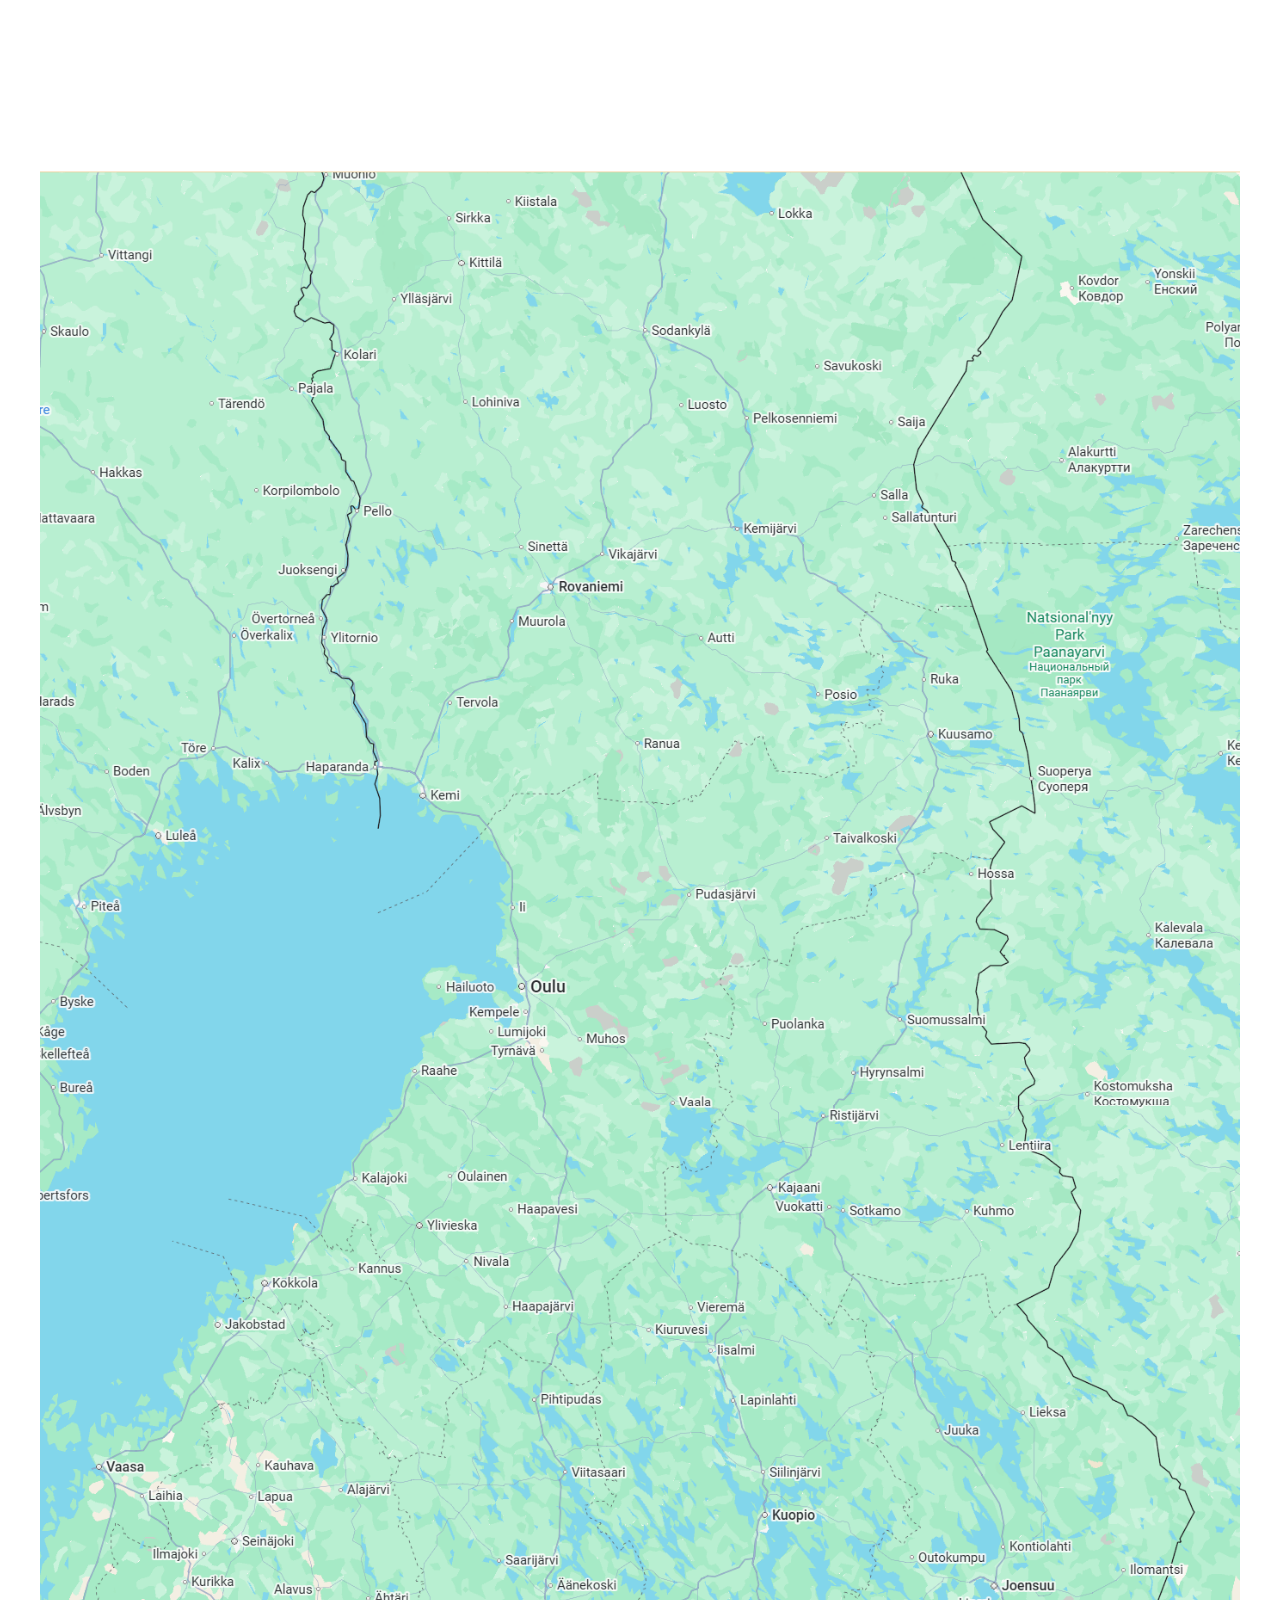
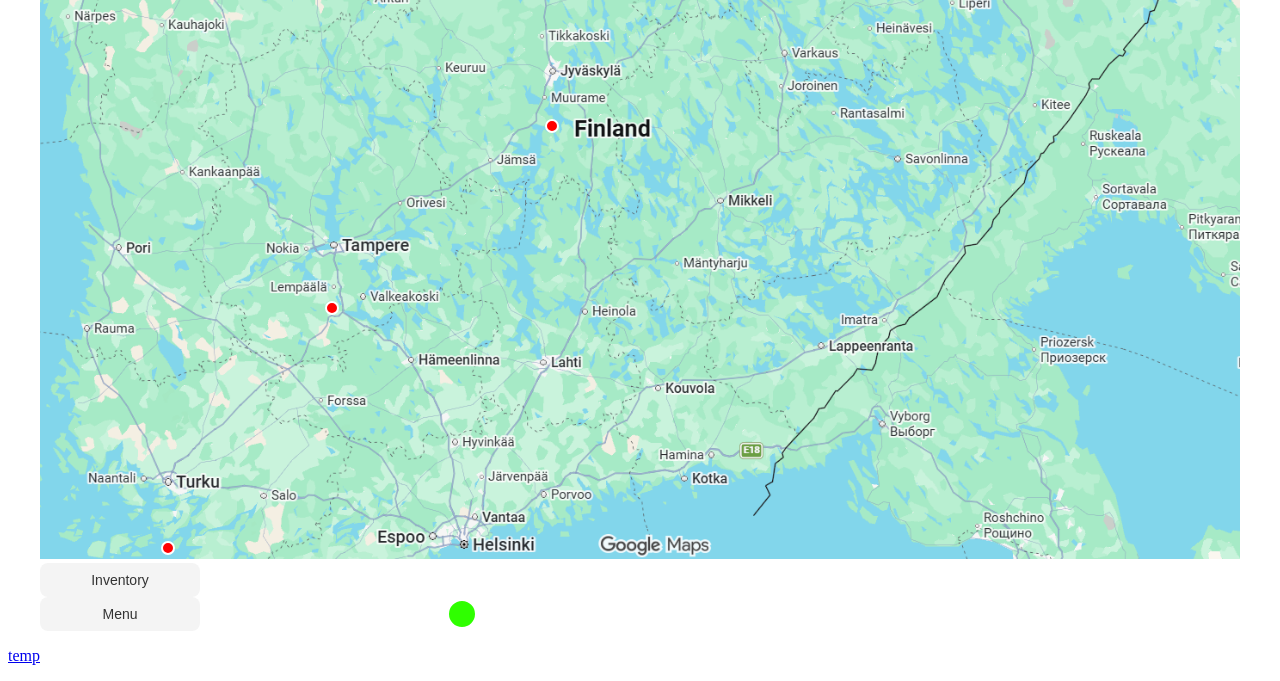
<file: PeliProto/index.html>
<!DOCTYPE html>
<html lang="en">
<head>
    <meta charset="UTF-8">
    <link rel="stylesheet" type="text/css" href="peliStyle.css">
    <meta name="viewport" content="width=device-width, initial-scale=1.0">
    <title>Document</title>
    <link rel="preconnect" href="https://fonts.googleapis.com">
    <link rel="preconnect" href="https://fonts.gstatic.com" crossorigin>
    <link href="https://fonts.googleapis.com/css2?family=Raleway:ital,wght@0,100..900;1,100..900&display=swap" rel="stylesheet">
</head>
<body>
<dialog id="menu" class="menuModal">
  <button id="closemenu" class="closeBtn" aria-label="Close">&times;</button>

  <h1 class="title">Title</h1>

  <button type="button" class="button-2 newgame">New Game</button>

  <button type="button" class="button-2 loadgame">Load Game</button>

  <button type="button" class="button-2 options">Options</button>

</dialog>
    <dialog id="settings" class="settingsModal">
        <button id="closeModal" class="closeBtn" aria-label="Close">&times;</button>
        <div class="sound">
            <label for="sound">sound</label>
            <input type="checkbox" id="sound">
        </div>
        <div class="fullscreen">
            <label for="fullscreen">fullscreen</label>
            <input type="checkbox" id="fullscreen">
        </div>
        <div class="palette">
            <p>palette swap</p>
            <select name="palette" id="palettechoose">
                <option value="palette1">Palette1</option>
                <option value="palette2">Palette2</option>
                <option value="palette3">Palette3</option>
            </select>
        </div>
    </dialog>
    
    <dialog id="inventory" class="invModal">
        <button id="closeinv" class="closeBtn" aria-label="Close">&times;</button>
        <h1>Inventory</h1>
        <div id="invGrid" class="invGrid">
            <div id="slot1"></div>
            <div id="slot2"></div>
            <div id="slot3"></div>
            <div id="slot4"></div>
            <div id="slot5"></div>
            <div id="slot6"></div>
            <div id="slot7"></div>
            <div id="slot8"></div>
            <div id="slot9"></div>
            <div id="slot10"></div>
            <div id="slot11"></div>
            <div id="slot12"></div>
        </div>
    </dialog>

    <div class="mapContainer">
        <img src="img/map2.png" alt="Map" class="mapImg" />
        <button type="button" class="button-2 inv" id="invBtn">
            <span>Inventory</span>
        </button>
        <button type="button" class="button-2 menu" id="menuBtn">
            <span>Menu</span>
        </button>
        <button id="playerPin"></button>
        <dialog id="cityModal" class="modal">
            <div class="modalContent">
                <span></span>
                <img id="modalImg"/>
                <div></div>
                <img src="img/placeholder.png" class="character"/>
                <img src="img/placeholder.png" class="enemy"/>
            </div>
        </dialog>
    </div>
    <script src="peliScript.js" defer></script>

    <p><a href="mainmenu.html">temp</a></p>
</body>
</html>
</file>
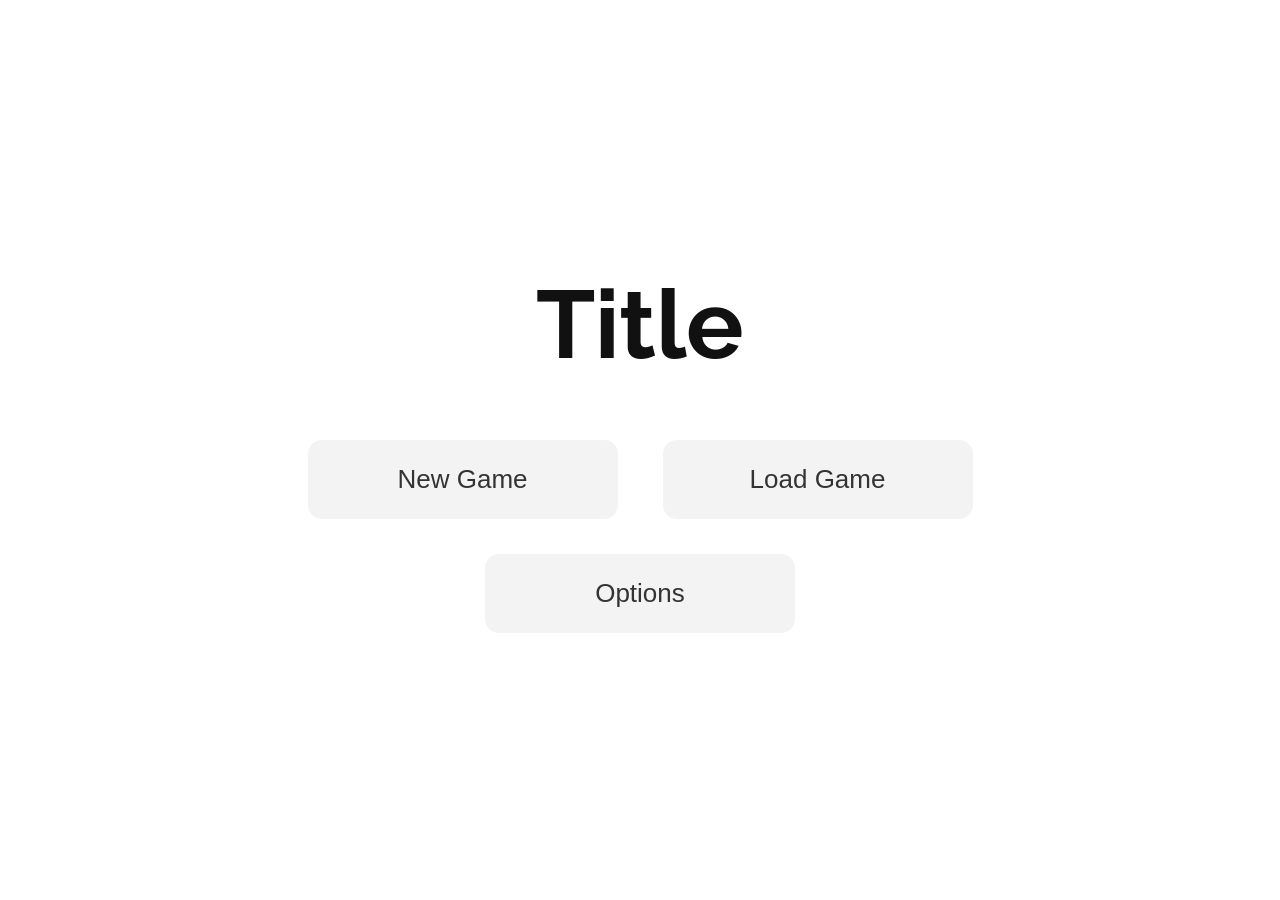
<file: PeliProto/mainmenu.html>
<!DOCTYPE html>
<html lang="en">
<head>
  <meta charset="UTF-8">
  <meta name="viewport" content="width=device-width, initial-scale=1.0">
  <title>Game Menu</title>
  <!-- Import Raleway font with weight 100 -->
  <link href="https://fonts.googleapis.com/css2?family=Raleway:wght@100&display=swap" rel="stylesheet">
  <link rel="stylesheet" href="menuStyle.css">
</head>
<body>

  <h1 class="title">Title</h1>

  <div class="haha">
    <button class="button-2">New Game</button>
    <button class="button-2">Load Game</button>
    <button class="button-2 options-btn">Options</button>
  </div>

</body>
</html>
</file>
<file: PeliProto/peliStyle.css>
.mapContainer {

    position: relative;
    display: block;
    width: 100%;
    max-width: 1200px;
    margin: 0 auto;
    padding: 0;
    container-type: inline-size;
    overflow: hidden;

}

.mapImg {

    position: relative;
    width: 100%;
    height: auto;

}

.cityPin {

    position: absolute;
    transform: translate(-50%, -50%); 
    width: 14px;
    height: 14px;
    padding: 0;
    background-color: #ff0000;
    border: 2px solid white;
    border-radius: 50%;
    cursor: pointer;
}

.tooltip {
    
    display: none;
    position: absolute;
    bottom: 140%;
    left: 50%;
    transform: translateX(-50%);
    background: #000000;
    color: #ffffff;
    padding: 4px 8px;
    border-radius: 4px;
    white-space: nowrap;
    pointer-events: none;

}

.cityPin:hover .tooltip {

    display: block;

}

dialog[open] {

    opacity: 1;

}

.modal {
    background-image: var(--img-url);
    background-size: cover;
    border: none;
    border-radius: 8px;
    padding: 0;
    width: 70vw;
    height: 70vh;
    overflow-y: auto;

}

.modal::backdrop {

    background: rgba(60, 60, 60, 0.5);

}

.modalContent {

    position: absolute;
    width: 100%;
    height: 100%;

}

#modalImg {
    position: absolute;
    inset: 0;
    width: 100%;
    height: 100%;
    object-fit: cover;
    z-index: 0;
}

/* #invBtn, #menuBtn {

    position: fixed;
    bottom: 24px;
    width: 130px;
    height: 44px;
    z-index: 20;
    appearance: none;
    -webkit-appearance: none;
    padding: 0;
    margin: 0;
    box-sizing: border-box;
    display: flex;
    align-items: center;
    justify-content: center;
    overflow: hidden;
    background-color: #ffffff;
    color: #000000;
    font-size: 16px;
    line-height: 1;
    border-radius: 6px;
    border: 2px solid #333;
    cursor: pointer;

} */

#invBtn {

    right: 24px;

}

#menuBtn {

    left: 24px;

}

#invBtn, #menuBtn span {
    display: block;
    line-height: 1;
    white-space: nowrap;
}

#playerPin {

    position: absolute;
    transform: translate(-50%, -50%); 
    width: 30px;
    height: 30px;
    padding: 0;
    background-color: #2fff00;
    border: 2px solid white;
    border-radius: 50%;
    cursor: pointer;
    pointer-events: none;
    z-index: 10;
    transition: left 0.8s ease-in-out, top 0.8s ease-in-out;

}

.invModal {

    position: fixed;
    left: 67%;
    width: 30vw;
    height: 70vw;
    border-radius: 8px;
    overflow: hidden;
    z-index: 20;
    box-shadow: 0 8px 20px rgba(0, 0, 0, 0.4);

}

#invImg {

    display: block;
    width: 100%;
    height: 100%;
    
}

.invModal .closeBtn {

    top: 4%;
    right: 4%;
    width: 16%;
    height: auto;
    aspect-ratio: 1 / 1;
    font-size: clamp(12px, 1.5vw, 20px);

}

.menuModal {

    position: fixed;
    top: 5%;
    width: 20%;
    height: 40%;
    
    border-radius: 8px;
    overflow: hidden;
    z-index: 20;
    box-shadow: 0 8px 20px rgba(0, 0, 0, 0.4);

}

 .settingsModal[open] {

  display: flex;
  flex-direction: column;
  align-items: center;
  gap: 12px;
  padding: 42px;
  border: none;
  border-radius: 16px;
  position: relative;
    border-color: #000000;
}

/*temp inv css*/
.invGrid {

    display: grid;
    grid-template-columns: auto auto auto;
    padding: 10px

}
.invGrid div {

  border: 1px solid black;
  width: auto;
  aspect-ratio: 1/1;
  font-size: 30px;

}

.title{
    display: flex;
    justify-content: center;
    align-items: center;     
    min-height: 1vh;  
    font-family: "Raleway", sans-serif;
    font-optical-sizing: auto;
    font-weight: 100;
    font-style: normal;
} 

.menuModal[open] {
  display: flex;
  flex-direction: column;
  align-items: center;
  gap: 12px;
  padding: 32px;
  border: none;
  border-radius: 16px;
  position: relative;
}

.closeBtn {
  position: absolute;
  top: 12px;
  right: 16px;
  appearance: none;
  -webkit-appearance: none;
  background: transparent;
  border: none;
  font-size: 24px;
  cursor: pointer;
  border-radius: 50%;
}

.closeBtn:hover {
    background: rgba(0, 0, 0, 0.85)
}

.button-2 {
  background-color: rgba(51, 51, 51, 0.05);
  border-radius: 8px;
  border-width: 0;
  color: #333333;
  cursor: pointer;
  display: inline-block;
  font-family: "Haas Grot Text R Web", "Helvetica Neue", Helvetica, Arial, sans-serif;
  font-size: 14px;
  font-weight: 500;
  line-height: 20px;
  list-style: none;
  margin: 0;
  padding: 10px 12px;
  text-align: center;
  transition: all 200ms;
  vertical-align: baseline;
  white-space: nowrap;
  user-select: none;
  -webkit-user-select: none;
  touch-action: manipulation;
  width: 160px;
}

.button-2:hover {
  background-color: rgba(51, 51, 51, 0.12);
}

/*temp character ccss*/
.character {
    display: block;
    position: absolute;
    width: 15%;
    height: auto;
    z-index: 1;
    bottom: 10%;
    left: 10%;
}

/*temp enemy ccss*/
.enemy {
    display: block;
    position: absolute;
    width: 15%;
    height: auto;
    z-index: 1;
    top: 10%;
    right: 10%;
}
</file>
<file: PeliProto/menuStyle.css>
body {
  background-color: white;
  display: flex;
  flex-direction: column;
  justify-content: center;
  align-items: center;
  min-height: 100vh;
  margin: 0;
}

.title {
  font-family: "Raleway", sans-serif;
  font-optical-sizing: auto;
  font-weight: bold;
  font-style: normal;
  font-size: 96px;       /* Large size to match the image */
  margin: 0 0 60px 0;    /* Space below the title */
  color: #111111;
}

/* 2-column grid for the buttons */
.haha {
  display: grid;
  grid-template-columns: repeat(2, 1fr);
  column-gap: 45px;      /* Horizontal space between New Game & Load Game */
  row-gap: 35px;         /* Vertical space above Options */
  justify-items: center;
}

.button-2 {
  background-color: #f3f3f3;
  border-radius: 14px;
  border-width: 0;
  color: #333333;
  cursor: pointer;
  font-family: "Haas Grot Text R Web", "Helvetica Neue", Helvetica, Arial, sans-serif;
  font-size: 26px;
  font-weight: 500;
  padding: 24px 0;
  width: 310px;          /* Wide button proportions */
  text-align: center;
  transition: all 200ms;
  user-select: none;
  -webkit-user-select: none;
  touch-action: manipulation;
}

.button-2:hover {
  background-color: #e6e6e6;
}

/* Spans across both columns so it centers neatly underneath */
.options-btn {
  grid-column: 1 / -1;
}
</file>
